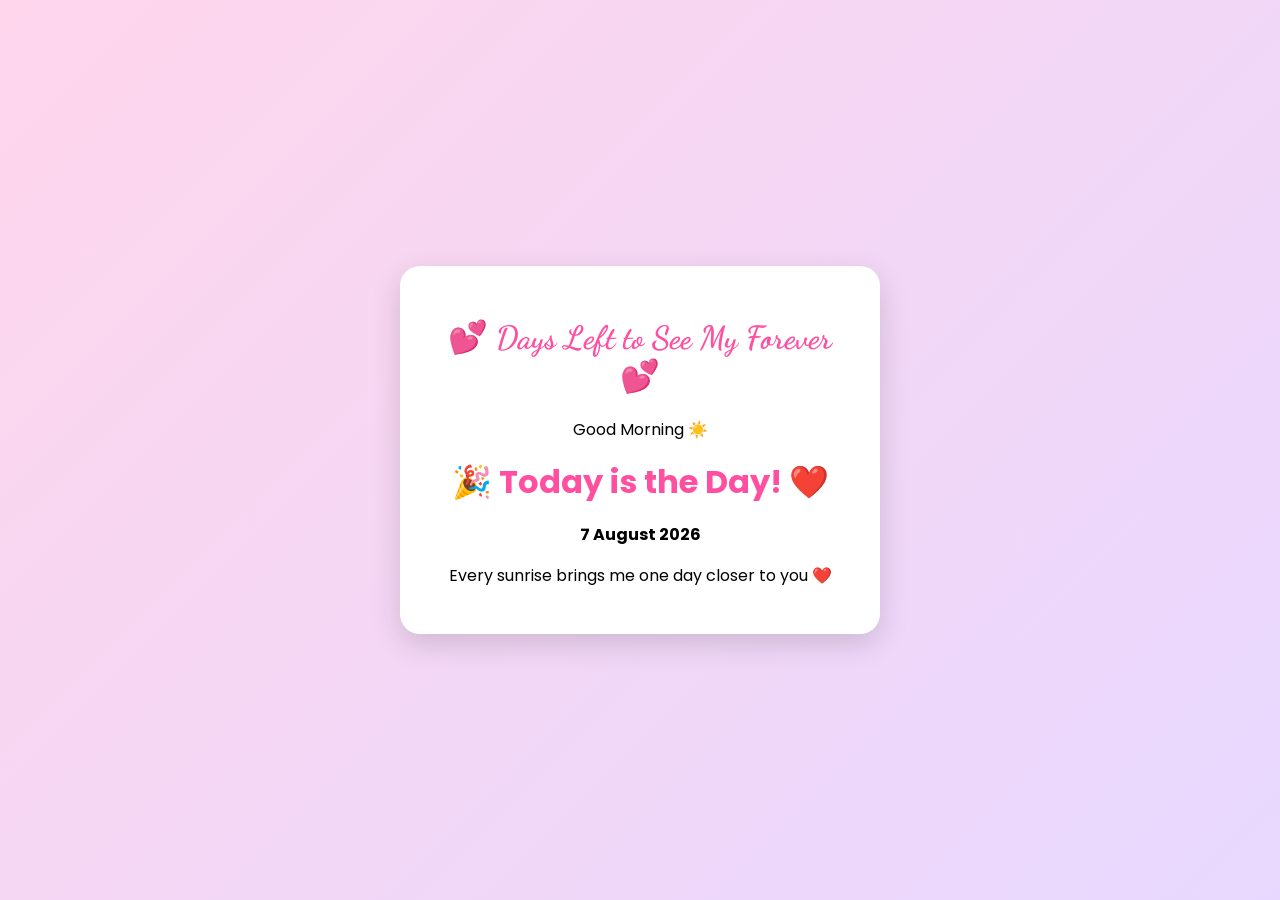
<file: index.html>
<!DOCTYPE html><html lang="en"><head><meta charset="UTF-8"><meta name="viewport" content="width=device-width, initial-scale=1.0"><title>Days Left to See My Forever ❤️</title><link rel="stylesheet" href="style.css"><link href="https://fonts.googleapis.com/css2?family=Poppins:wght@300;500;700&family=Dancing+Script:wght@700&display=swap" rel="stylesheet"></head><body><div class="container"><h1>💕 Days Left to See My Forever 💕</h1><p id="greeting"></p><div id="countdown"></div><p><strong>7 August 2026</strong></p><p id="quote"></p><script src="script.js"></script></body></html>
</file>
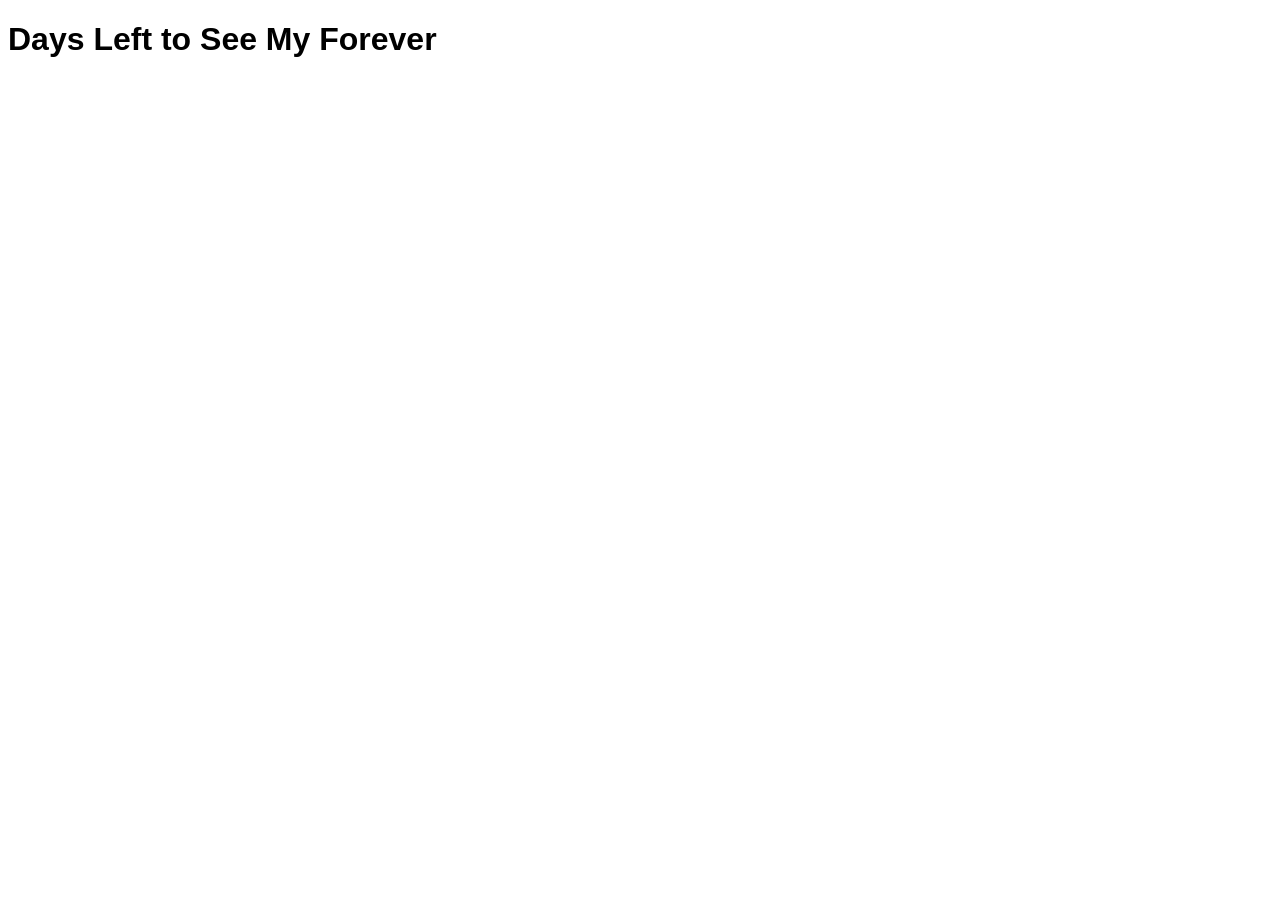
<file: index (1).html>
<!DOCTYPE html><html><head><meta charset="utf-8"><meta name="viewport" content="width=device-width,initial-scale=1"><title>Days Left to See My Forever</title></head><body><h1>Days Left to See My Forever</h1><script>document.body.style.fontFamily="Arial";</script></body></html>
</file>
<file: style.css>
body{margin:0;font-family:Poppins,sans-serif;display:flex;justify-content:center;align-items:center;height:100vh;background:linear-gradient(135deg,#ffd6ec,#e8d8ff)}.container{background:#fff;padding:30px;border-radius:20px;text-align:center;max-width:420px;box-shadow:0 10px 30px rgba(0,0,0,.15)}h1{font-family:"Dancing Script",cursive;color:#ff4fa0}#countdown{font-size:2rem;font-weight:bold;color:#ff4fa0}
</file>
